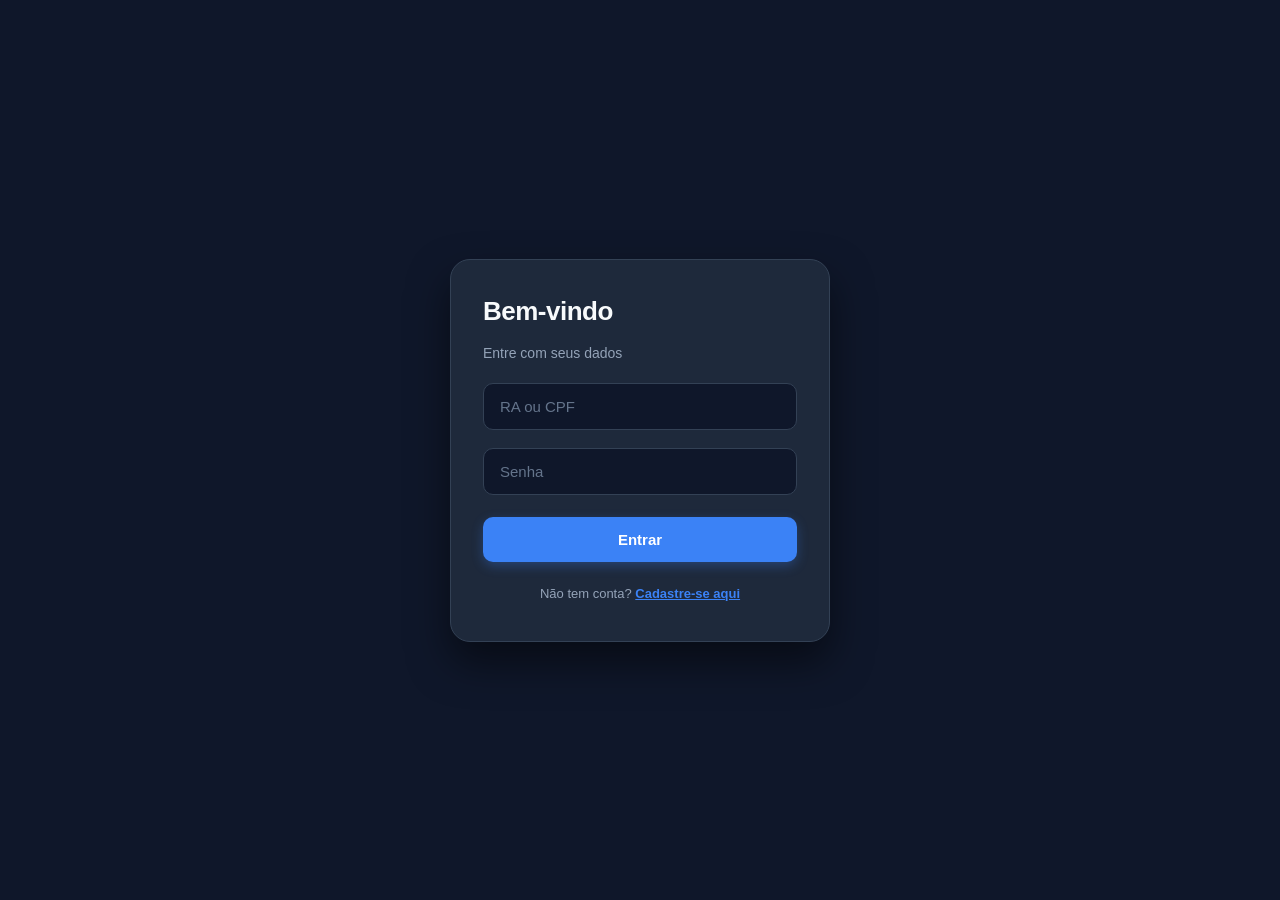
<file: index.html>
<!DOCTYPE html>
<html lang="pt-BR">

<head>
    <meta charset="UTF-8">
    <meta name="viewport" content="width=device-width, initial-scale=1.0">
    <title>Bilhete Único Estudantil</title>
    <link rel="stylesheet" href="style.css">
    <script src="script.js" defer></script>
</head>

<body>

    <section id="login-view" class="view-section active">
        <form id="login-form" class="form-box">
            <h2>Bem-vindo</h2>
            <p>Entre com seus dados</p>
            <input type="text" placeholder="RA ou CPF" required>
            <input type="password" placeholder="Senha" required>
            <button type="submit" class="btn-primary">Entrar</button>
            <p class="toggle-link">Não tem conta? <span onclick="switchView('register-view')">Cadastre-se aqui</span>
            </p>
        </form>
    </section>


    <section id="register-view" class="view-section">
        <form id="register-form" class="form-box">
            <h2>Criar Conta</h2>
            <p>Preencha os dados escolares</p>
            <input type="text" placeholder="Nome Completo" required>
            <input type="text" placeholder="RA ou CPF" required>
            <input type="password" placeholder="Crie uma senha" required>
            <button type="submit" class="btn-primary">Finalizar Cadastro</button>
            <p class="toggle-link">Já possui conta? <span onclick="switchView('login-view')">Entrar</span></p>
        </form>
    </section>


    <section id="home-view" class="view-section">
        <header class="app-header">
            <div class="user-profile-info">
                <div class="user-welcome">
                    <span class="welcome-label">Bem-vindo de volta,</span>
                    <h1 id="student-name">Kayk Martins</h1>
                </div>
            </div>
            <a href="#" onclick="switchView('login-view'); return false;" class="logout-btn"
                title="Encerrar Sessão">Sair</a>
        </header>

        <div class="card-flip-container" onclick="flipCard()" role="button" aria-label="Virar cartão virtual">
            <div class="virtual-card">
                <div class="card-face card-front">
                    <div class="card-top">
                        <span class="card-brand">BILHETE ÚNICO</span>
                        <span class="card-type">ESTUDANTE</span>
                    </div>
                    <div class="card-chip">
                        <div class="chip-line"></div>
                        <div class="chip-line"></div>
                    </div>
                    <div class="card-center">
                        <span class="card-number">•••• •••• •••• 8492</span>
                    </div>
                    <div class="card-bottom">
                        <div class="card-info-group">
                            <span class="card-label">INSTITUIÇÃO</span>
                            <span class="card-value">E.E. Calhim Manoel Abud</span>
                        </div>
                        <div class="card-info-group text-right">
                            <span class="card-label">VALIDADE</span>
                            <span class="card-value">12/2026</span>
                        </div>
                    </div>
                </div>

                <div class="card-face card-back">
                    <div class="qr-code-box">
                        <div class="qr-grid">
                            <div class="qr-pixel"></div>
                            <div class="qr-pixel light"></div>
                            <div class="qr-pixel"></div>
                            <div class="qr-pixel"></div>
                            <div class="qr-pixel light"></div>
                            <div class="qr-pixel"></div>
                            <div class="qr-pixel light"></div>
                            <div class="qr-pixel"></div>
                            <div class="qr-pixel light"></div>
                            <div class="qr-pixel"></div>
                            <div class="qr-pixel light"></div>
                            <div class="qr-pixel"></div>
                            <div class="qr-pixel"></div>
                            <div class="qr-pixel light"></div>
                            <div class="qr-pixel"></div>
                            <div class="qr-pixel"></div>
                            <div class="qr-pixel light"></div>
                            <div class="qr-pixel"></div>
                            <div class="qr-pixel light"></div>
                            <div class="qr-pixel light"></div>
                            <div class="qr-pixel"></div>
                            <div class="qr-pixel light"></div>
                            <div class="qr-pixel"></div>
                            <div class="qr-pixel light"></div>
                            <div class="qr-pixel"></div>
                            <div class="qr-pixel light"></div>
                            <div class="qr-pixel"></div>
                            <div class="qr-pixel"></div>
                            <div class="qr-pixel light"></div>
                            <div class="qr-pixel"></div>
                            <div class="qr-pixel light"></div>
                            <div class="qr-pixel"></div>
                            <div class="qr-pixel light"></div>
                            <div class="qr-pixel"></div>
                            <div class="qr-pixel light"></div>
                            <div class="qr-pixel"></div>
                        </div>
                    </div>
                    <span class="card-back-text">Aproxime da máquina de recarga</span>
                </div>
            </div>
        </div>

        <div class="balance-section">
            <div class="balance-card">
                <span class="balance-title">Saldo Escolar</span>
                <span class="balance-value">48 <small>passagens</small></span>
            </div>
            <div class="balance-card">
                <span class="balance-title">Carteira Digital</span>
                <span class="balance-value">R$ 25,00</span>
            </div>
        </div>

        <div class="lines-section">
            <h2>Linhas Próximas</h2>
            <div class="line-item">
                <div class="line-badge">6071-10</div>
                <div class="line-details">
                    <span class="line-name">Jardim Orion</span>
                    <span class="line-status green">Chegando em 4 min</span>
                </div>
            </div>
            <div class="line-item">
                <div class="line-badge">819C-10</div>
                <div class="line-details">
                    <span class="line-name">Metrô Conceição / Jabaquara</span>
                    <span class="line-status">Próximo: 15 min</span>
                </div>
            </div>
        </div>

        <button class="btn-primary" onclick="simularUso()">Simular Catraca</button>
    </section>

</body>

</html>
</file>
<file: style.css>
@import url(global.css);

body {
    background-color: #0f172a;
    color: var(--text-color);
    font-family: var(--font-main);
    margin: 0;
    padding: 0;
    display: flex;
    justify-content: center;
    align-items: center;
    min-height: 100vh;
}

.view-section {
    display: none;
    width: 100%;
    max-width: 420px;
    padding: 20px;
    box-sizing: border-box;
}

.view-section.active {
    display: flex;
    flex-direction: column;
    gap: 20px;
    align-items: center;
}

/* Formulários (Login / Cadastro) */
.form-box {
    background: var(--card-bg);
    padding: 36px 32px;
    border-radius: 20px;
    box-shadow: 0px 20px 40px rgba(0, 0, 0, 0.5);
    display: flex;
    flex-direction: column;
    gap: 18px;
    border: 1px solid var(--border-color);
    width: 100%;
    box-sizing: border-box;
}

h2 {
    color: var(--text-color);
    margin: 0;
    font-size: 26px;
    font-weight: 700;
    letter-spacing: -0.5px;
}

p {
    color: var(--text-muted);
    margin: 0 0 4px 0;
    font-size: 14px;
}

input {
    background-color: #0f172a;
    color: var(--text-color);
    padding: 14px 16px;
    border: 1px solid var(--border-color);
    border-radius: 10px;
    font-size: 15px;
    font-family: inherit;
    transition: all 0.3s ease;
}

input::placeholder {
    color: #64748b;
}

input:focus {
    outline: none;
    border-color: var(--primary-color);
    box-shadow: 0 0 0 3px rgba(59, 130, 246, 0.15);
}

.btn-primary {
    background-color: var(--primary-color);
    color: #ffffff;
    padding: 14px;
    border: none;
    border-radius: 10px;
    font-weight: 600;
    font-size: 15px;
    font-family: inherit;
    cursor: pointer;
    text-align: center;
    text-decoration: none;
    transition: all 0.2s ease;
    margin-top: 4px;
    box-shadow: 0px 4px 12px rgba(59, 130, 246, 0.3);
    display: block;
    width: 100%;
    box-sizing: border-box;
}

.btn-primary:hover {
    background-color: #2563eb;
    box-shadow: 0px 6px 16px rgba(59, 130, 246, 0.4);
}

.btn-primary:active {
    transform: scale(0.98);
}

.toggle-link {
    text-align: center;
    font-size: 13px;
    color: var(--text-muted);
    margin-top: 6px;
}

.toggle-link span {
    color: var(--primary-color);
    font-weight: 600;
    cursor: pointer;
    text-decoration: underline;
}

/* Estilos do Painel Home */
.app-header {
    width: 100%;
    display: flex;
    justify-content: space-between;
    align-items: center;
}

.welcome-label {
    color: var(--text-muted);
    font-size: 13px;
}

.app-header h1 {
    color: var(--text-color);
    font-size: 20px;
    margin: 0px;
}

.logout-btn {
    background-color: transparent;
    color: #ef4444;
    border: 1px solid #7f1d1d;
    padding: 8px 16px;
    border-radius: 8px;
    font-size: 13px;
    font-weight: 600;
    cursor: pointer;
    transition: background 0.2s;
    text-decoration: none;
}

.logout-btn:hover {
    background-color: #7f1d1d;
    color: #ffffff;
}

/* Cartão Virtual 3D */
.card-flip-container {
    perspective: 1000px;
    width: 100%;
    height: 190px;
    cursor: pointer;
}

.virtual-card {
    position: relative;
    width: 100%;
    height: 100%;
    transform-style: preserve-3d;
    transition: transform 0.6s ease;
}

.card-flip-container.flipped .virtual-card {
    transform: rotateY(180deg);
}

.card-face {
    position: absolute;
    width: 100%;
    height: 100%;
    backface-visibility: hidden;
    border-radius: 16px;
    box-shadow: 0px 15px 35px rgba(0, 0, 0, 0.5);
    border: 1px solid var(--border-color);
    box-sizing: border-box;
}

.card-front {
    background: linear-gradient(135deg, #1e293b 0%, #0f172a 100%);
    padding: 24px;
    display: flex;
    flex-direction: column;
    justify-content: space-between;
}

.card-back {
    background: linear-gradient(135deg, #0f172a 0%, #1e293b 100%);
    padding: 24px;
    display: flex;
    flex-direction: column;
    align-items: center;
    justify-content: center;
    transform: rotateY(180deg);
}

.card-top {
    display: flex;
    justify-content: space-between;
    align-items: center;
}

.card-brand {
    font-weight: 800;
    font-size: 14px;
    letter-spacing: 1px;
    color: var(--text-color);
}

.card-type {
    background-color: var(--primary-color);
    color: #ffffff;
    font-size: 10px;
    font-weight: 700;
    padding: 4px 8px;
    border-radius: 6px;
}

.card-chip {
    width: 36px;
    height: 28px;
    background: linear-gradient(135deg, #cbd5e1 0%, #94a3b8 100%);
    border-radius: 4px;
    display: flex;
    flex-direction: column;
    justify-content: center;
    gap: 4px;
    padding: 0px 4px;
    box-sizing: border-box;
}

.chip-line {
    width: 100%;
    height: 1px;
    background-color: #475569;
}

.card-center {
    font-family: monospace;
    font-size: 18px;
    letter-spacing: 2px;
    color: var(--text-color);
}

.card-bottom {
    display: flex;
    justify-content: space-between;
    align-items: flex-end;
}

.card-info-group {
    display: flex;
    flex-direction: column;
}

.card-label {
    font-size: 9px;
    color: var(--text-muted);
    letter-spacing: 0.5px;
}

.card-value {
    font-size: 12px;
    font-weight: 600;
    color: var(--text-color);
}

.text-right {
    text-align: right;
}

.qr-code-box {
    background-color: #ffffff;
    padding: 10px;
    border-radius: 8px;
    display: flex;
    justify-content: center;
    align-items: center;
}

.qr-grid {
    width: 72px;
    height: 72px;
    display: grid;
    grid-template-columns: repeat(6, 1fr);
    grid-template-rows: repeat(6, 1fr);
    gap: 2px;
}

.qr-pixel {
    background-color: #0f172a;
    border-radius: 1px;
}

.qr-pixel.light {
    background-color: #ffffff;
}

.card-back-text {
    font-size: 11px;
    color: var(--text-muted);
    margin-top: 10px;
    text-align: center;
}

/* Saldos e Linhas */
.balance-section {
    display: flex;
    gap: 12px;
    width: 100%;
}

.balance-card {
    flex: 1;
    background-color: var(--card-bg);
    border: 1px solid var(--border-color);
    padding: 16px;
    border-radius: 12px;
    display: flex;
    flex-direction: column;
    gap: 6px;
}

.balance-title {
    font-size: 12px;
    color: var(--text-muted);
}

.balance-value {
    font-size: 18px;
    font-weight: 700;
    color: var(--text-color);
}

.balance-value small {
    font-size: 12px;
    font-weight: 400;
    color: var(--text-muted);
}

.lines-section {
    display: flex;
    flex-direction: column;
    gap: 12px;
    width: 100%;
}

.lines-section h2 {
    font-size: 16px;
    color: var(--text-color);
    margin: 0px;
}

.line-item {
    background-color: var(--card-bg);
    border: 1px solid var(--border-color);
    padding: 14px;
    border-radius: 12px;
    display: flex;
    align-items: center;
    gap: 16px;
}

.line-badge {
    background-color: #0f172a;
    color: var(--primary-color);
    border: 1px solid var(--border-color);
    font-weight: 700;
    font-size: 12px;
    padding: 8px 10px;
    border-radius: 8px;
    min-width: 60px;
    text-align: center;
}

.line-details {
    display: flex;
    flex-direction: column;
    gap: 2px;
}

.line-name {
    font-size: 14px;
    font-weight: 600;
    color: var(--text-color);
}

.line-status {
    font-size: 12px;
    color: var(--text-muted);
}

.line-status.green {
    color: #22c55e;
    font-weight: 600;
}

/* Toast Global */
.toast-message {
    position: fixed;
    top: 50%;
    left: 50%;
    transform: translate(-50%, -50%) scale(0.9);
    background-color: var(--card-bg);
    color: var(--text-color);
    padding: 24px 32px;
    border-radius: 16px;
    border: 1px solid var(--border-color);
    box-shadow: 0px 25px 50px rgba(0, 0, 0, 0.7);
    font-size: 15px;
    font-weight: 500;
    text-align: center;
    width: 100%;
    max-width: 340px;
    box-sizing: border-box;
    z-index: 1000;
    opacity: 0;
    pointer-events: none;
    transition: opacity 0.3s ease, transform 0.3s ease;
}

.toast-message.show {
    opacity: 1;
    transform: translate(-50%, -50%) scale(1);
}
</file>
